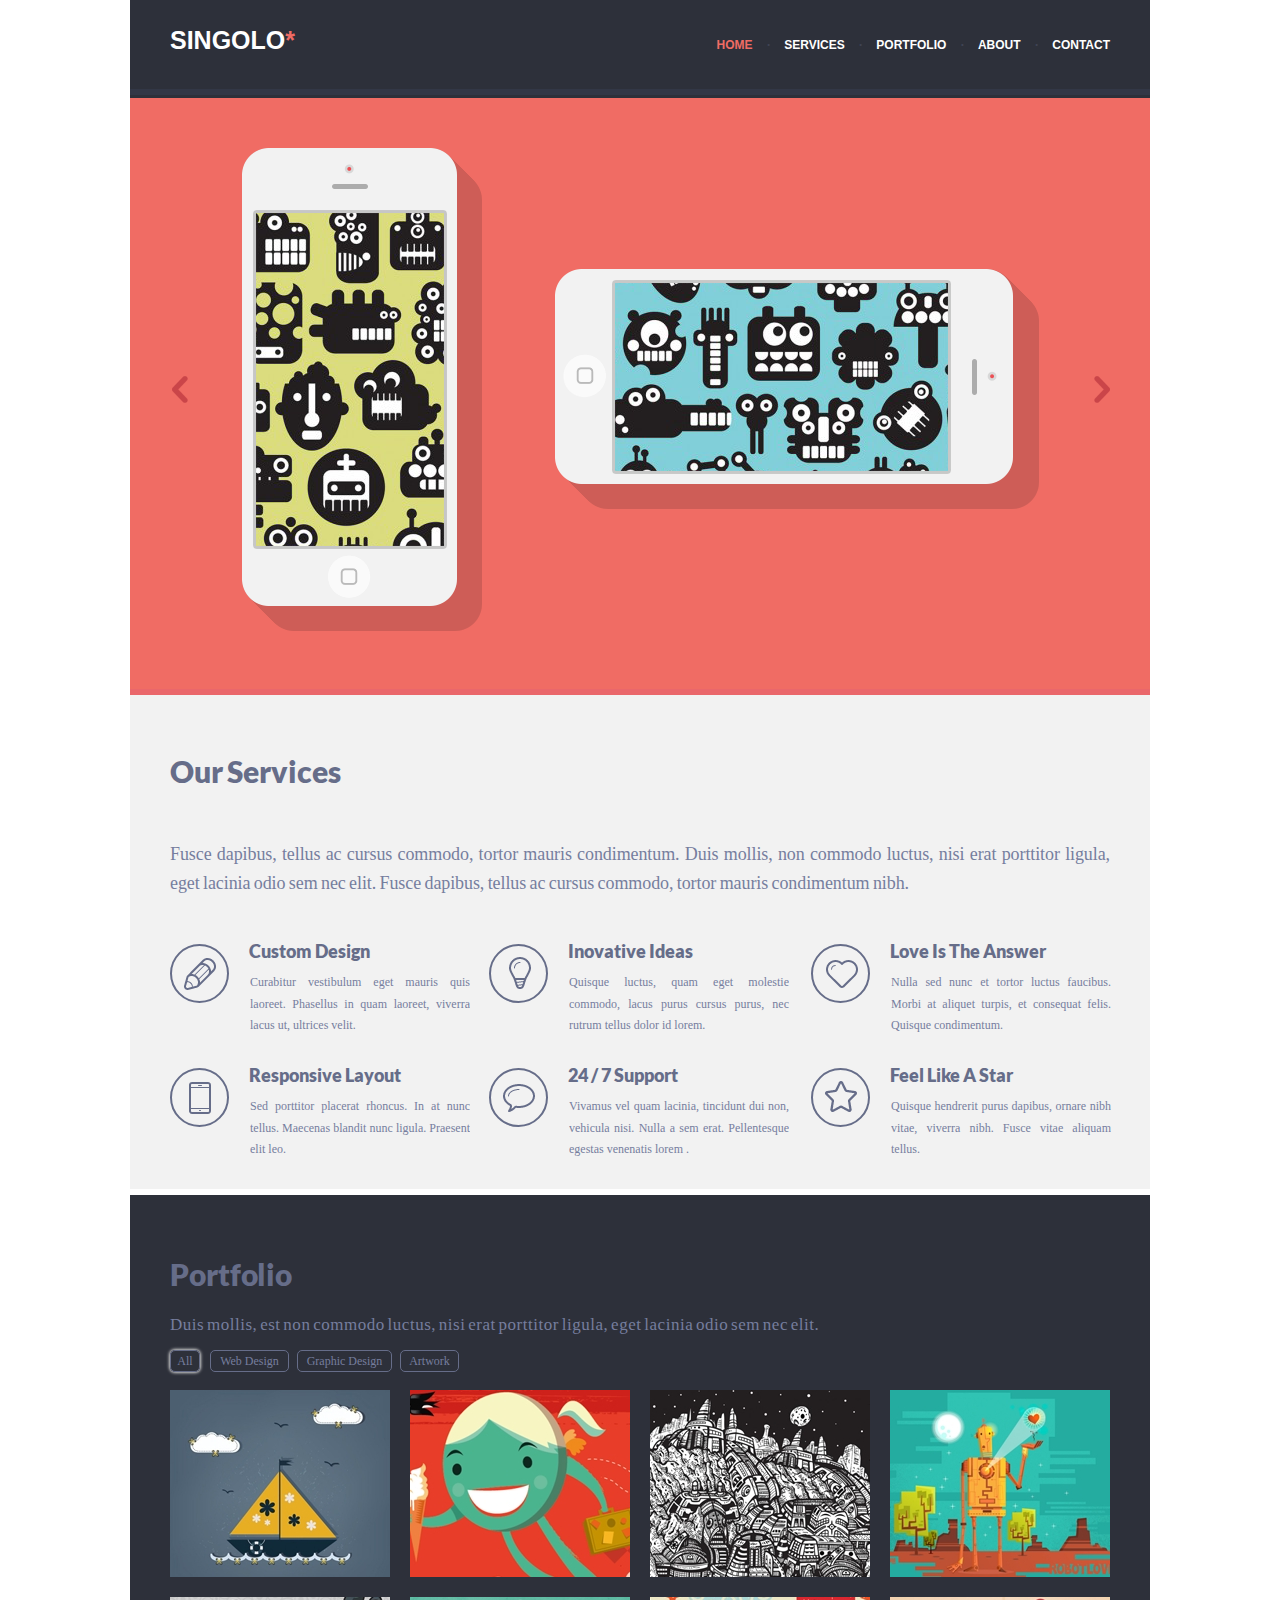
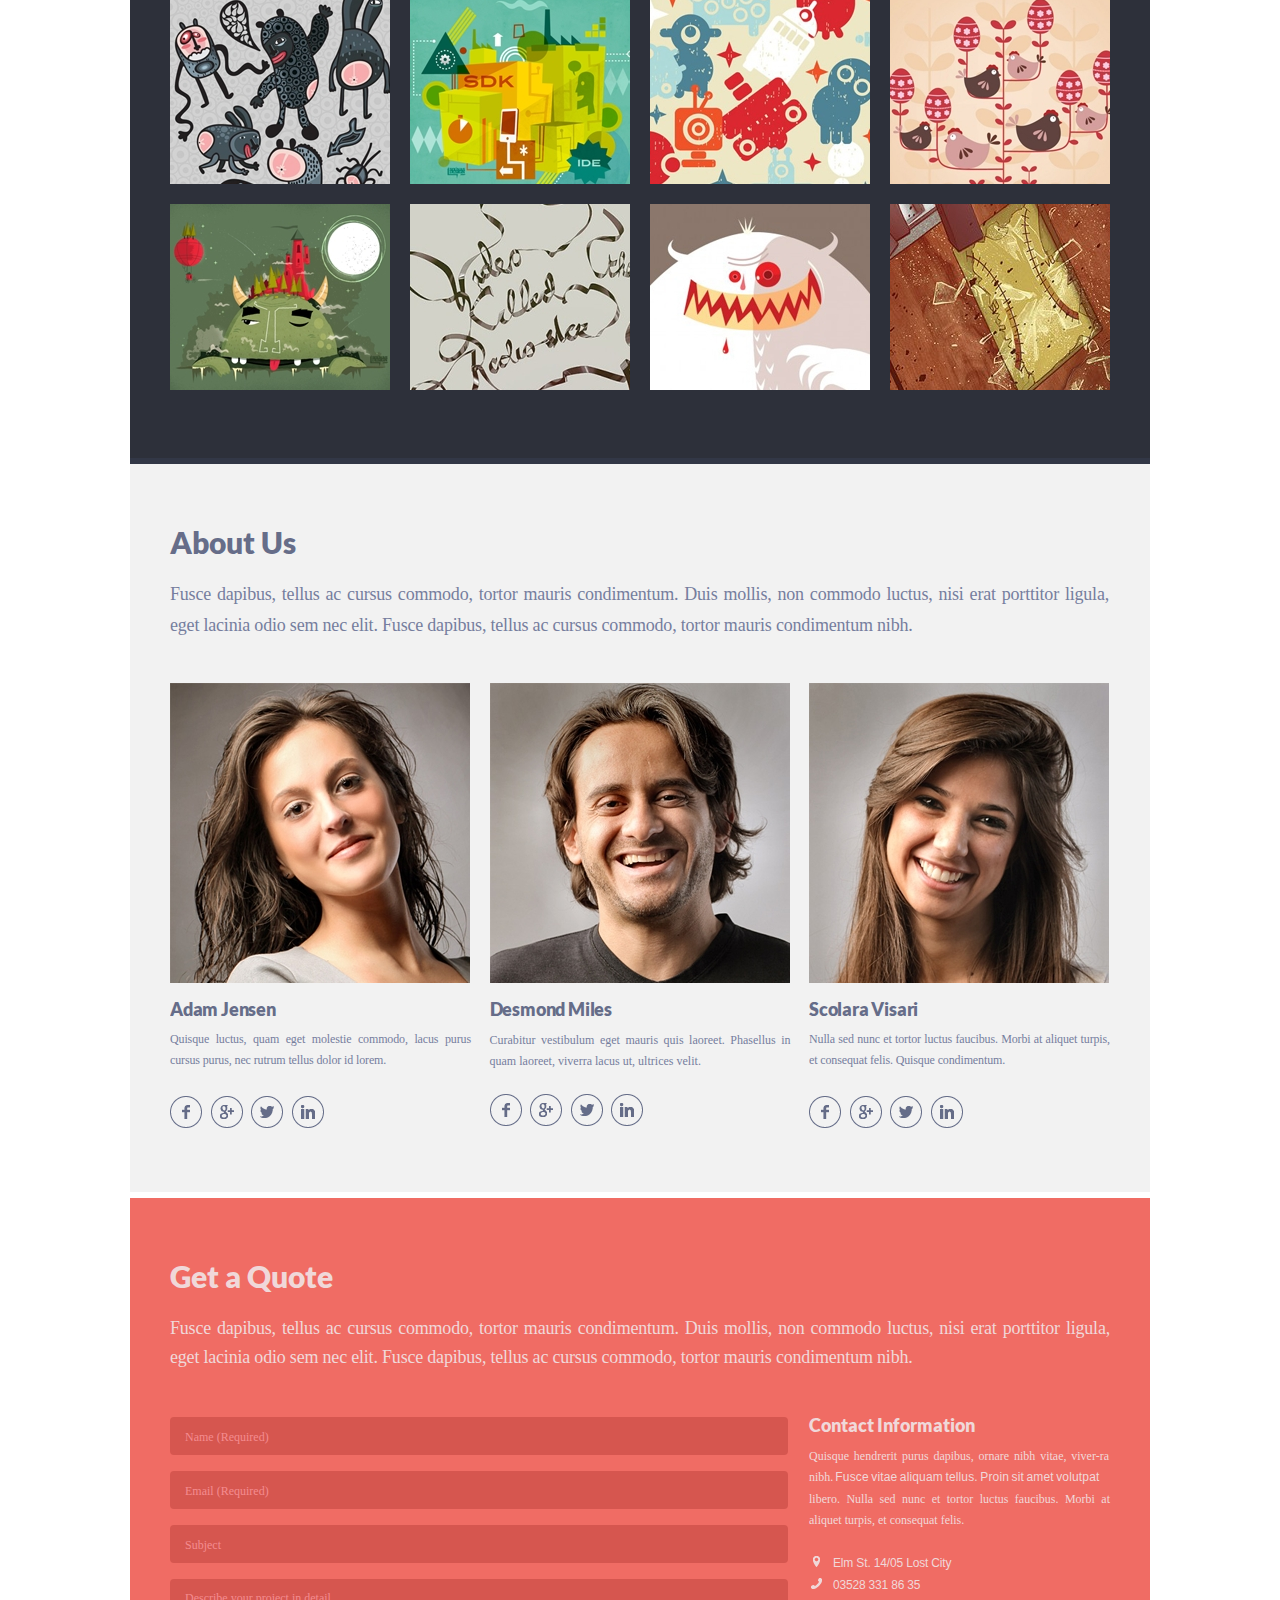
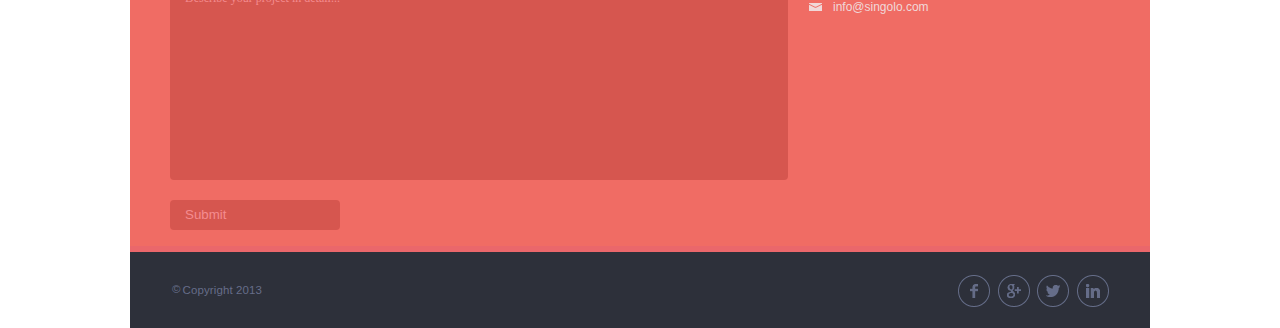
<file: index.html>
<!DOCTYPE html>
<html lang="en">
<head>
    <meta charset="UTF-8">
    <meta name="viewport" content="width=device-width, initial-scale=1.0">
    <link rel="stylesheet" href="style.css">
    <title>Singolo</title>
</head>
<body id = "home">
    <header >
        <div class="header_content">
            <img class="burger" src="assets/Burger-menu-icon.png" id="burger">
            <p class="logo" id="logo">SINGOLO<span style="color: #f06c64;">*</span></p>
            <nav id="navigation">
                <ul id="section-list">
                    <li ><a class="active-li" href="#home">HOME</a></li>
                    <li ><a href="#services" >SERVICES</a></li>
                    <li ><a href="#portfolio" >PORTFOLIO</a></li>
                    <li ><a href="#about" >ABOUT</a></li>
                    <li ><a href="#contact" >CONTACT</a></li>
                </ul>
            </nav>
        </div>
        <div class="header-bottom"></div>
    </header>

<section class="SliderBlock-container">
    <img id="leftChev"src="assets/prev.png" alt="chev">
    <img id="rightChev" src="assets/next.png" alt="chev">
    <div class="slider-container">
        <section style="left: 0%;" id="SliderBlock">
            <img id="ButtonOfVerticalIPhone" src="assets/Phone-Btn.png" alt="Phone-Btn-Horizontal">
            <img id="HorizontalIphone" src="assets/HorizontalIphone.png" alt="Iphone">
            <img id="ButtonOfHorizontalIPhone" src="assets/Phone-Btn.png" alt="Phone-Btn-Vertical">
            <img id="VerticalIphone" src="assets/VerticalIphone.png" alt="Iphone">
        </section>
        <div style="left: 0%;" id="slider-image" class="slider-image">
            <img src="assets/Slider.png" alt="slider">
        </div>
    </div>
</section>


    <section id="services">
      <div class="container">
        <div class="service">
          <h1>Our Services</h1>
          <p>Fusce dapibus, tellus ac cursus commodo, tortor mauris condimentum. Duis mollis, non commodo luctus, nisi erat porttitor ligula, eget lacinia odio sem nec elit. Fusce dapibus, tellus ac cursus commodo, tortor mauris condimentum nibh.</p>
        </div>

        <div class="row"> 

          <div class="service-column">
            <div>
              <div><img src="assets/pen.png" alt="pen"></div>
              <div>
                <h3>Custom Design</h3>
                <p>Curabitur vestibulum eget mauris quis laoreet. Phasellus in quam laoreet, viverra lacus ut, ultrices velit.</p>
              </div>
            </div>
            <div>
              <div><img src="assets/phone.png" alt="phone"></div>
              <div>
                <h3>Responsive Layout</h3>
                <p>Sed porttitor placerat rhoncus. In at nunc tellus. Maecenas blandit nunc ligula. Praesent elit leo.</p>
              </div>
            </div>
          </div>

          <div class="service-column">
            <div>
              <div><img style="position: relative; top:11px; left: 1px;" src="assets/bulb.png" alt="bulb"></div>
              <div>
                <h3>Inovative Ideas</h3>
                <p>Quisque luctus, quam eget molestie commodo, lacus purus cursus purus, nec rutrum tellus dolor id lorem.</p>
              </div>
            </div>
            <div>
              <div><img style="position: relative; top:14px" src="assets/bubble.png" alt="bubble"></div>
              <div>
                <h3>24 / 7 Support</h3>
                <p>Vivamus vel quam lacinia, tincidunt dui non, vehicula nisi. Nulla a sem erat. Pellentesque egestas venenatis lorem .</p>
              </div>
            </div>
          </div>

          <div class="service-column">
            <div>
              <div><img src="assets/heart.png" style="position: relative; top:14px; left: 1px;" alt="heart"></div>
              <div>
                <h3>Love Is The Answer</h3>
                <p>Nulla sed nunc et tortor luctus faucibus. Morbi at aliquet turpis, et consequat felis. Quisque condimentum.</p>
              </div>
            </div>
            <div>
              <div><img src="assets/star.png" style="position: relative; top:11px" alt="star"></div>
            <div>
              <h3>Feel Like A Star</h3>
              <p>Quisque hendrerit purus dapibus, ornare nibh vitae, viverra nibh. Fusce vitae aliquam tellus.</p>
            </div>
          </div>
          </div>

        </div>
  </section>
 <section class="portfolio" id = "portfolio">
    <div class="container">
        <div class="portfolio-descr">
            <div><h2>Portfolio</h2></div>
            <div><p>Duis mollis, est non commodo luctus, nisi erat porttitor ligula, eget lacinia odio sem nec elit.</p></div>
            <div id = "tabs">
                <div class="all act">All</div>
                <div class="web" onclick="change_tabs()">Web Design</div>
                <div class="graphic">Graphic Design</div>
                <div class="art">Artwork</div>
            </div>
        </div>
        <div class="gallery" id = "gallery">
            <div style="order: 1;"><img src="assets/1.jpg" alt="1 image"></div>
            <div style="order: 2;"><img src="assets/2.jpg" alt="2 image"></div>
            <div style="order: 3;"><img src="assets/3.jpg" alt="3 image"></div>
            <div style="order: 4;"><img src="assets/4.jpg" alt="4 image"></div>
            <div style="order: 5;"><img src="assets/5.jpg" alt="5 image"></div>
            <div style="order: 6;"><img src="assets/6.jpg" alt="6 image"></div>
            <div style="order: 7;"><img src="assets/7.jpg" alt="7 image"></div>    
            <div style="order: 8;"><img src="assets/8.jpg" alt="8 image"></div>
            <div style="order:9;"><img src="assets/9.jpg" alt="9 image"></div>
            <div style="order: 10;"><img src="assets/10.jpg" alt="10 image"></div>
            <div style="order: 11;"><img src="assets/11.jpg" alt="11 image"></div>
            <div style="order: 12;"><img src="assets/12.jpg" alt="12 image"></div>
        </div>
    </div>
</section>

 <section class="about-us" id="about">
    <div class="container">
        <div>
            <h2>About Us</h2>
        </div>
        <div><p>Fusce dapibus, tellus ac cursus commodo, tortor mauris condimentum. Duis mollis, non commodo luctus, nisi erat porttitor ligula, eget lacinia odio sem nec elit. Fusce dapibus, tellus ac cursus commodo, tortor mauris condimentum nibh.</p></div>
        <div class = "people">
            <div class="human">
                <div><img src="assets/woman1.jpg" alt="woman1"></div>
                <div>
                    <h3>Adam Jensen </h3>
                    <p>Quisque luctus, quam eget molestie commodo, lacus purus cursus purus, nec rutrum tellus dolor id lorem.</p>
                </div>
                <div class="icons1">
                    <div><img src="assets/Facebook.png"  alt="facebook"></div>
                    <div><img src = "assets/Google.png" alt="google"></div>
                    <div><img src = "assets/Twitter.png" alt="Twitter"></div>
                    <div><img src="assets/LinkedIn.png" alt="LinkedIn"></div>
                </div>
            </div>
            <div class="human">
                <div><img src="assets/man1.jpg" alt="man1"></div>
                <div>
                    <h3>Desmond Miles</h3>
                    <p style="padding-top: 10px;letter-spacing: 0.01px;">Curabitur vestibulum eget mauris quis laoreet. Phasellus in quam laoreet, viverra lacus ut, ultrices velit.</p>
                </div>
                <div class="icons1" style="padding-top: 21px;">
                    <div><img src="assets/Facebook.png"  alt="facebook"></div>
                    <div><img src = "assets/Google.png" alt="google"></div>
                    <div><img src = "assets/Twitter.png" alt="Twitter"></div>
                    <div><img src="assets/LinkedIn.png" alt="LinkedIn"></div>
                </div>
            </div>
            <div class="human">
                <div><img src="assets/woman2.jpg" alt="woman2"></div>
                <div>
                    <h3>Scolara Visari</h3>
                    <p>Nulla sed nunc et tortor luctus faucibus. Morbi at aliquet turpis, et consequat felis. Quisque condimentum.</p>
                </div>
                <div class="icons1">
                    <div><img src="assets/Facebook.png"  alt="facebook"></div>
                    <div><img src = "assets/Google.png" alt="google"></div>
                    <div><img src = "assets/Twitter.png" alt="Twitter"></div>
                    <div><img src="assets/LinkedIn.png" alt="LinkedIn"></div>
                </div>
            </div>
        </div>
    </div>
</section>

<section class="quote" id="contact">
    <div class="container">
        <div class = "quote-head">
            <div><h2>Get a Quote</h2></div>
            <div><p>Fusce dapibus, tellus ac cursus commodo, tortor mauris condimentum. Duis mollis, non commodo luctus, nisi erat porttitor ligula, eget lacinia odio sem nec elit. Fusce dapibus, tellus ac cursus commodo, tortor mauris condimentum nibh.</p></div>
        </div>
        <div class="forms-cont">
            <form  method="POST" id="Form" class="forms">
                <div><input name="username" type="text" id = "name" placeholder="Name (Required)" required></div>
                <div><input name="email" type="email" id = "email" placeholder="Email (Required)" required></div>
                <div><input name="Subject" type="text" id = "subject" placeholder="Subject"></div>
                <div><textarea id = "describe" placeholder="Describe your project in detail..."></textarea></div>
                <div><input type="button" name="submit" id="but_sumb" value="Submit"></button></div>
            </form>
            <div id="hidden_message">
                <p>Письмо отправлено</p>
                <p id = "res"></p>
                <p></p>
                <button id="close-btn">OK</button>
            </div>
            <div class="contact">
                <div><h3>Contact Information</h3></div>
                <div><p>
                    Quisque hendrerit purus dapibus, ornare nibh vitae,
                     viver-ra nibh. <span style="letter-spacing: 0.15px;">Fusce vitae aliquam tellus. 
                     Proin sit amet volutpat </span></p><p>libero. 
                     Nulla sed nunc et tortor luctus faucibus. 
                     Morbi at aliquet turpis, et consequat felis.
                    </p> </div>
                <div>
                    <div  class="addres"><span>Elm St. 14/05 Lost City</span></div>
                    <div class="tel"><span><a href="tel:#">03528 331 86 35</a></span></div>
                    <div class="mail"><span><a href="mailto:#">info@singolo.com</a></span></div>
                </div>
            </div>
        </div>
    </div>
</section>
<footer class="footer">
    <div class="container">
        <div class="footer-elem">
            <div><p><span>©</span>Copyright 2013</p></div>
            <div>
                <div class="first-im"><img src="assets/Facebook.png" alt="facebook"></div>
                <div class="second-im"><img src="assets/Google.png" alt="Google"></div>
                <div class="third-im"><img src="assets/Twitter.png" alt="Twitter"></div>
                <div class="fourth-im"><img src="assets/LinkedIn.png" alt="LinkedIn"></div>
            </div>
        </div>
    </div>
</footer>
<script src="script.js"></script>
</body>
</html>
</file>
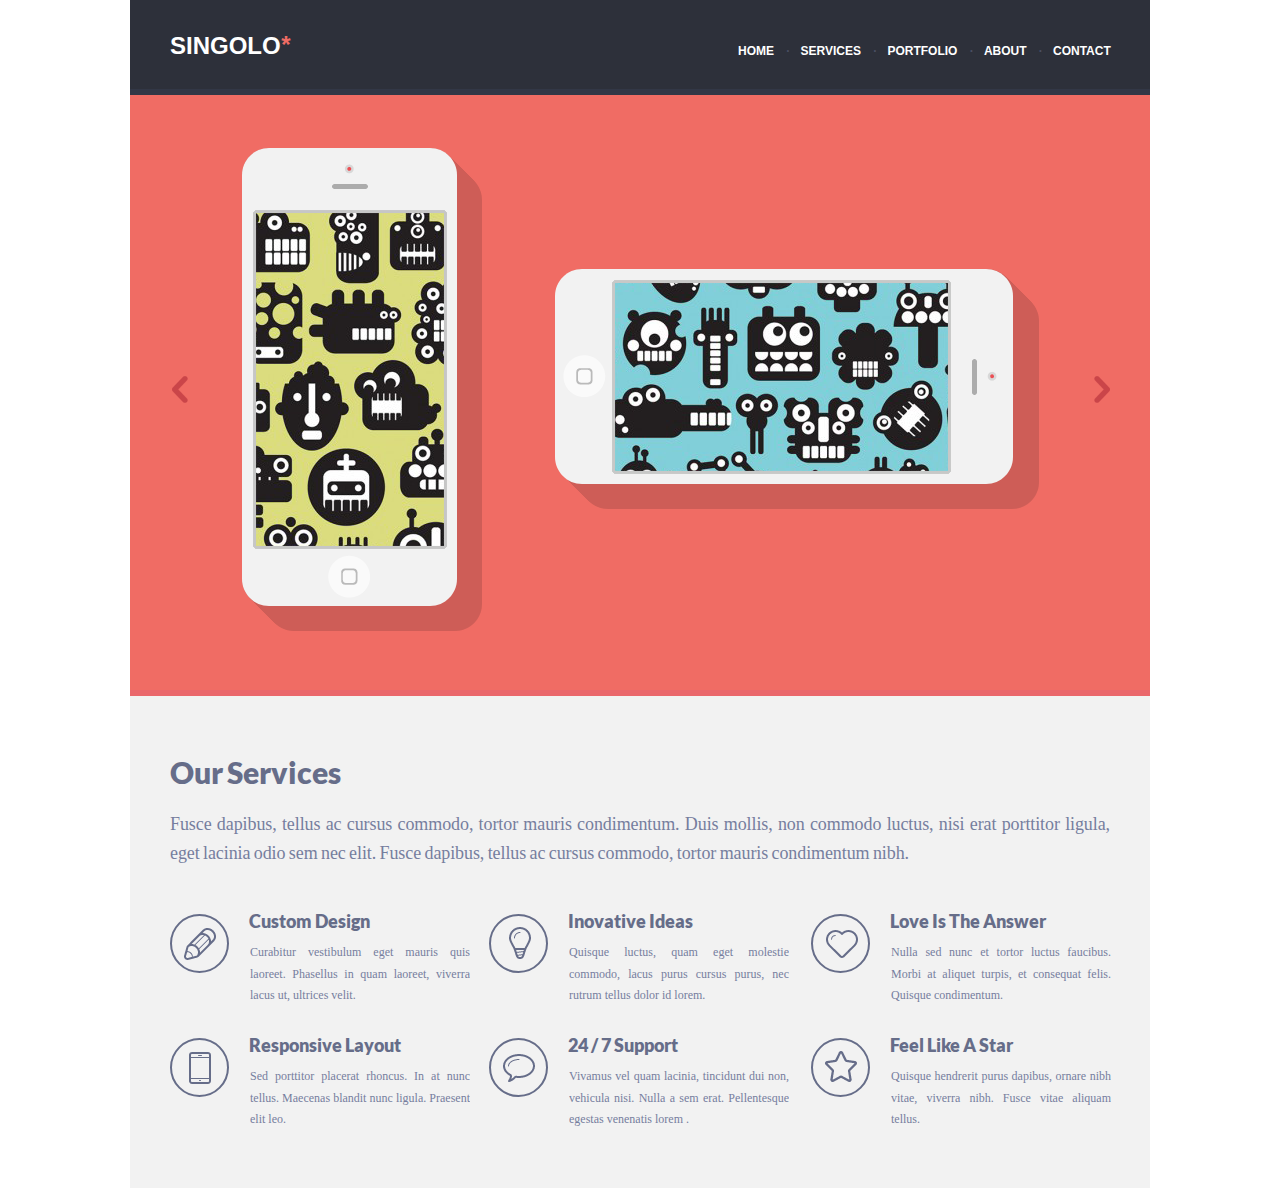
<file: singolo1.html>
<!DOCTYPE html>
<html lang="en">
<head>
    <meta charset="UTF-8">
    <meta name="viewport" content="width=device-width, initial-scale=1.0">
    <link rel="stylesheet" href="singolo1.css">
    <title>Singolo</title>
</head>
<body>
    
    <header>
        <div class="container">
            <div class="head">
                <div>
                    <h1>Singolo</h1>
                </div>
                <div>
                    <nav role="navigation">
                        <li>Home</li>
                        <li class="dot">.</li>
                        <li>Services</li>
                        <li class="dot">.</li>
                        <li>Portfolio</li>
                        <li class="dot">.</li>
                        <li>About</li>
                        <li class="dot">.</li>
                        <li>Contact</li>
                    </nav>
                </div>
            </div>
        </div>
    </header>

    <section>
        <div class="container">
            <div class="slider">
                <div>
                    <div>
                        <img src="assets/vertical.png" alt="Phone1">
                    </div>
                    <div>
                        <img src="assets/horizontal.png" alt="Phone2">
                    </div>
                    
                </div>
                <div>
                    <div>
                        <img src="assets/prev.png" alt="arrow-left">
                    </div>
                </div>
                <div>
                    <div>
                        <img src="assets/next.png" alt="arrow-right">
                    </div>
                </div>
            </div>
        </div>
    </section>
    
    <article>
      <div class="container">
        <div class="service">
          <h1>Our Services</h1>
          <p>Fusce dapibus, tellus ac cursus commodo, tortor mauris condimentum. Duis mollis, non commodo luctus, nisi erat porttitor ligula, eget lacinia odio sem nec elit. Fusce dapibus, tellus ac cursus commodo, tortor mauris condimentum nibh.</p>
        </div>

        <div class="row"> <!--rows-->

          <div class="service-column">
            <div>
              <div><img src="assets/pen.png" alt="pen"></div>
              <div>
                <h3>Custom Design</h3>
                <p>Curabitur vestibulum eget mauris quis laoreet. Phasellus in quam laoreet, viverra lacus ut, ultrices velit.</p>
              </div>
            </div>
            <div>
              <div><img src="assets/phone.png" alt="phone"></div>
              <div>
                <h3>Responsive Layout</h3>
                <p>Sed porttitor placerat rhoncus. In at nunc tellus. Maecenas blandit nunc ligula. Praesent elit leo.</p>
              </div>
            </div>
          </div>

          <div class="service-column">
            <div>
              <div><img style="position: relative; top:11px; left: 1px;" src="assets/bulb.png" alt="bulb"></div>
              <div>
                <h3>Inovative Ideas</h3>
                <p>Quisque luctus, quam eget molestie commodo, lacus purus cursus purus, nec rutrum tellus dolor id lorem.</p>
              </div>
            </div>
            <div>
              <div><img style="position: relative; top:14px" src="assets/bubble.png" alt="bubble"></div>
              <div>
                <h3>24 / 7 Support</h3>
                <p>Vivamus vel quam lacinia, tincidunt dui non, vehicula nisi. Nulla a sem erat. Pellentesque egestas venenatis lorem .</p>
              </div>
            </div>
          </div>

          <div class="service-column">
            <div>
              <div><img src="assets/heart.png" style="position: relative; top:14px; left: 1px;" alt="heart"></div>
              <div>
                <h3>Love Is The Answer</h3>
                <p>Nulla sed nunc et tortor luctus faucibus. Morbi at aliquet turpis, et consequat felis. Quisque condimentum.</p>
              </div>
            </div>
            <div>
              <div><img src="assets/star.png" style="position: relative; top:11px" alt="star"></div>
            <div>
              <h3>Feel Like A Star</h3>
              <p>Quisque hendrerit purus dapibus, ornare nibh vitae, viverra nibh. Fusce vitae aliquam tellus.</p>
            </div>
          </div>
          </div>

        </div>

      </div>
  </article>
</body>
</html>
</file>
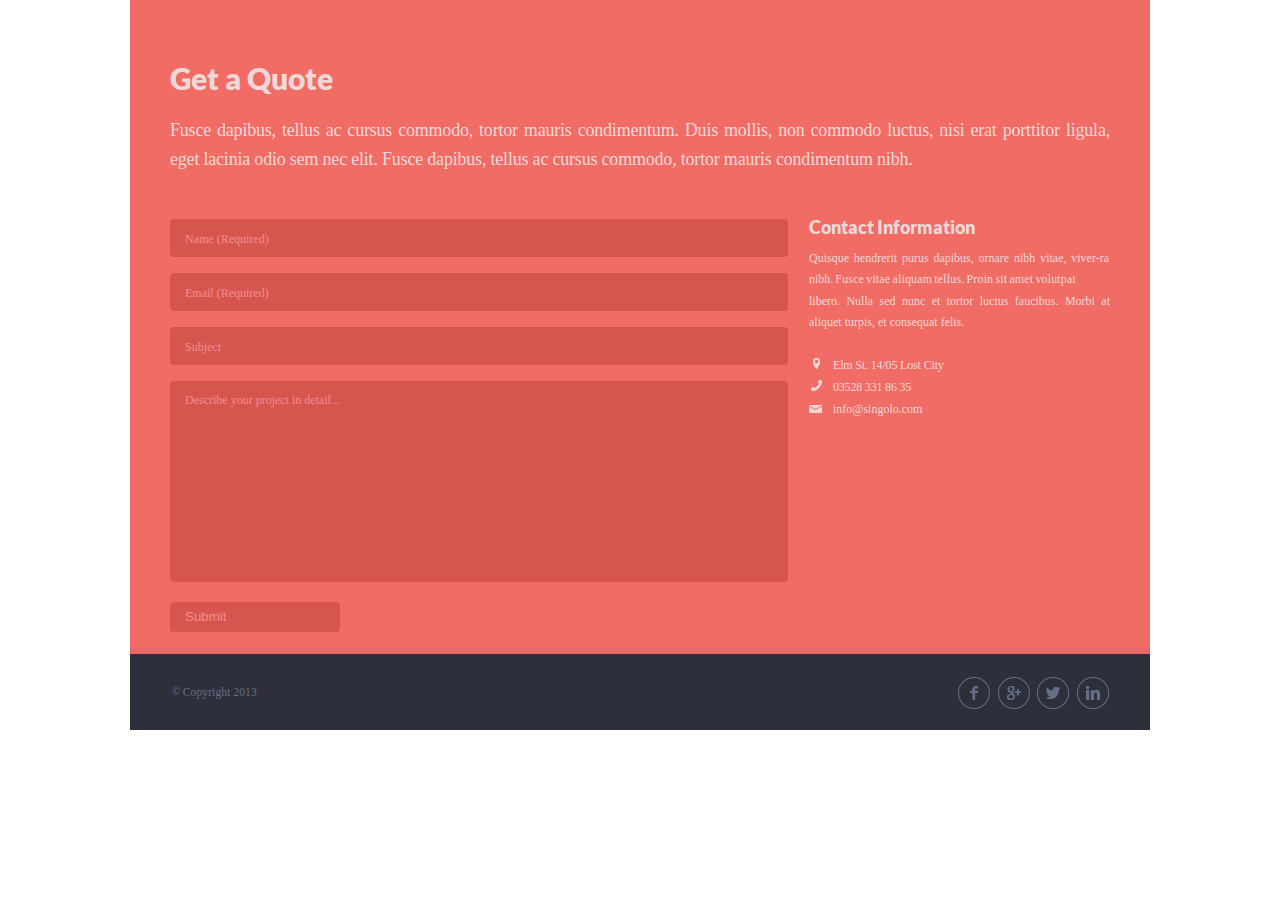
<file: singolo3.html>
<!DOCTYPE html>
<html lang="en">
<head>
    <meta charset="UTF-8">
    <meta name="viewport" content="width=device-width, initial-scale=1.0">
    <link rel="stylesheet" href="singolo3.css">
    <title>Singolo</title>
</head>
<body>
    <section class="quote">
        <div class="container">
            <div class = "quote-head">
                <div><h2>Get a Quote</h2></div>
                <div><p>Fusce dapibus, tellus ac cursus commodo, tortor mauris condimentum. Duis mollis, non commodo luctus, nisi erat porttitor ligula, eget lacinia odio sem nec elit. Fusce dapibus, tellus ac cursus commodo, tortor mauris condimentum nibh.</p></div>
            </div>
            <div class="forms-cont">
                <form method="POST" action="http://fe.it-academy.by/TestForm.php" class="forms">
                    <div><input name="username" type="text" placeholder="Name (Required)" required></div>
                    <div><input name="email" type="email" placeholder="Email (Required)" required></div>
                    <div><input name="Subject" type="text" placeholder="Subject"></div>
                    <div><textarea placeholder="Describe your project in detail..."></textarea></div>
                    <div><input type="submit" name="submit" value="Submit"></input></div>
                </form>
                <div class="contact">
                    <div><h3>Contact Information</h3></div>
                    <div><p>
                        Quisque hendrerit purus dapibus, ornare nibh vitae,
                         viver-ra nibh. <span style="letter-spacing: 0.15px;">Fusce vitae aliquam tellus. 
                         Proin sit amet volutpat </span></p><p>libero. 
                         Nulla sed nunc et tortor luctus faucibus. 
                         Morbi at aliquet turpis, et consequat felis.
                        </p> </div>
                    <div>
                        <div  class="addres"><span>Elm St. 14/05 Lost City</span></div>
                        <div class="tel"><span><a href="tel:#">03528 331 86 35</a></span></div>
                        <div class="mail"><span><a href="mailto:#">info@singolo.com</a></span></div>
                    </div>
                </div>
            </div>
        </div>
    </section>
    <footer class="footer">
        <div class="container">
            <div class="footer-elem">
                <div><p><span>©</span>Copyright 2013</p></div>
                <div>
                    <div class="first-im"><img src="assets/Facebook.png" alt="facebook"></div>
                    <div class="second-im"><img src="assets/Google.png" alt="Google"></div>
                    <div class="third-im"><img src="assets/Twitter.png" alt="Twitter"></div>
                    <div class="fourth-im"><img src="assets/LinkedIn.png" alt="LinkedIn"></div>
                </div>
            </div>
        </div>
    </footer>
</body>
</html>
</file>
<file: style.css>
@font-face{
    src: url('assets/font/Lato-Black.ttf');
    font-family: Lato-Black;
  }
  *{
      margin: 0;
      padding: 0;
      font-family: "Lato", sans-serif;
  }
  
  body{
    overflow-x: hidden;
      margin: 0 auto;
      max-width: 1020px;
  }
  a{
    text-decoration: none;
    color: white;
  }
  
    
  


  .container {
      width: 940px;
      margin: 0 auto;
      padding: 0 40px;
    }

    header {
      width: 1020px;
      position: fixed;
      z-index: 101;
      height: 98px;
      background-color: #2d303a;
      color: white;
  }
  
  .logo {
      font-size: 25px;
      color: #ffffff;
      font-weight: 700;
      text-align: left;
      line-height: 20px;
  }
  
  .logo-for-burger {
      position: absolute;
      z-index: 100;
      left: 73px;
      transition-duration: 0.5s;
      /*transition-delay: 0.2s;*/
      /*transform: translateX(-160px);*/
  }
  
  .nav-for-burger {
      display: block;
  }
  
  .burger {
      position: absolute;
      z-index: 100;
      left: 20px;
      top: 36px;
      display: none;
      transition-duration: 0.5s;
  }
  
  .header-bottom {
      width: 100%;
      height: 6px;
      background-color: #323746;
  }
  
  .header_content {
      width: 940px;
      height: 30%;
      margin: 0 auto;
      padding: 30px 40px;
  }
  
  .header_content p, nav {
      display: inline-block;
  }
  
  .header_content nav {
      float: right;
      font-size: 12px;
  }
  
  .header_content nav ul li {
      display: inline-block;
      margin-left: 23px;
      line-height: 25px;
      font-weight: 700;
      cursor: pointer;
  }
  
  .header_content nav ul li a:hover {
      /*color: rgb(240,108,100);*/
      cursor: pointer;
  }
  
  .header_content ul li:not(:first-child)::before {
      content: ".";
      position: relative;
      bottom: 3px;
      left: -13px;
      font-weight: 400;
      font-size: 19px;
      font-family: Lato, sans-serif;
      color: rgb(63, 67, 83);
  }
  

  .active-li {
    color: rgb(240, 108, 100);
}

.pop-window {
  display: none;
  position: fixed;
  width: 100%;
  height: 100vh;
  top: 0;
  left: 0;
  background-color: #0008;
}
.activeham {
  transform: rotate(90deg);
  transition-duration: 0.5s;
}
  /*************************************************************/
  
  .SliderBlock-container {
    position: relative;
    overflow: hidden;
    width: 100%;
}


.slider-container {
    display: flex;
    flex-direction: row;
    width: 200%;
}

#SliderBlock {
    scroll-margin-top: 90px;
    padding-top: 95px;
    height: 594px;
    background: #f06c64;
    border-bottom: 6px solid #ea676b;
    position: relative;
    width: 50%;
}

.slider-image{
    position: relative;
    top: 95px;
    border-bottom: 6px solid #648BF0;
    padding: 0px;
    height: 594px;
    width: 50%;
}

.slider-image img {
    width: 100%;
    height: 100%;
}

#leftChev {
    position: absolute;
    left: 4.117647058823529%;
    top: 376px;
    z-index: 1;
}

#rightChev {
    position: absolute;
    left: 94.50980392156863%;
    top: 376px;
    z-index: 1;
}

#leftChev:hover,
#rightChev:hover {
    cursor: pointer;
}

#HorizontalIphone {
    margin-left: 379px;
    margin-top: 174px;
    width: 47.45098039215686%;
    height: auto;
}

#VerticalIphone {
    margin-left: 112px;
    margin-top: 229px;
    bottom: 100%;
    width: 23.52941176470588%;
    height: auto;
    position: relative;
    z-index: 0;
}

img[alt="Phone-Btn-Horizontal"] {
    width: 4.117647058823529%;
    position: relative;
    top: 89px;
    left: 198px;
    cursor: pointer;
    z-index: 1;
}

img[alt="Phone-Btn-Vertical"] {
    width: 4.117647058823529%;
    position: relative;
    left: -480px;
    top: -112px;
    cursor: pointer;
}
    /************************************************************/
  
    #services{
      height: 100%;
      background-color: #f2f2f2;
      border-bottom: solid 6px #ffffff;
      padding-bottom: 40px;
  }
  
  .service>h1{
    padding-top: 58px;
    height: 6vh;
    color: #666d89;
    font-family: "Lato-Black";
    font-size: 30px;
    word-spacing: -2px;
    font-weight: 700;
  }
  
  .service>p{
    overflow: hidden;
    text-overflow: ellipsis;
    letter-spacing: -0.09px;
    word-spacing: -1px;
    text-align: justify;
    padding-top: 33px;
    color: #767e9e;
    font-family: "Lato";
    font-size: 18px;
    font-weight: 300;
    line-height: 29px;
  }
  
  .row{
    margin-top: 46px;
    display: flex;
    flex-direction: row;
  }
  
  .service-column{
    margin-right: 19px;
    display: flex;
    flex-direction: column;
  }
  
  .service-column>div{
    display: flex;
    flex-direction: row;
    width: 300px;
  }
  
  .service-column h3{
    margin-top: -4px;
      color: #666d89;
      font-family: "Lato-Black";
      font-size: 18px;
      font-weight: 400;
  }
  
  .service-column p{
    height: 63px;
    overflow: hidden;
      text-overflow: ellipsis;
    left: 1px;
    text-align: justify;
    position: relative;
    top: 10px;
    width: 220px;
    color: #767e9e;
    font-family: Lato;
    font-size: 12px;
    font-weight: 400;
    line-height: 21.6px;
  }
  
  .service-column>div>div:first-child{
    margin-right: 20px;
    border-radius: 50px;
    text-align: center;
    height: 55px;
    width: 55px;
    border: 2px solid #666d89;
  }
  
  .service-column>div:first-child{
    margin-bottom: 43px;
  }
  
  .row>.service-column:first-child>div>div:first-child>img{
    position: relative;
    top:12px;
  }
  
  .row>.service-column:nth-child(3){
    margin-left: 3px;
  }

  .portfolio{
    border-bottom: solid #323746 6px;
    height: 863px;
    background-color: #2d303a;
  }

  .portfolio-descr > div:first-child{
    width: 121px;
    height: 23px;
    padding-top: 61px;
  }  

  .portfolio-descr  h2{
      letter-spacing: -0.1px;
    color: #666d89;
    font-family: "Lato-Black";
    font-size: 30px;
    font-weight: 400;
  }

  .portfolio-descr > div:nth-child(2){
    width: 720px;
    height: 17px;
    padding-top: 36px;
  }

  .portfolio-descr > div:nth-child(2) p {
    color: #767e9e;
    letter-spacing: 0.52px;
    font-family: Lato;
    font-size: 17px;
    font-weight: 300;
    word-spacing: -2px;
  }

  .portfolio-descr > div:last-child{
    width: 289px;
    height: 22px;
    display: flex;
    flex-direction: row;
    padding-top: 18px;
    justify-content: space-between;
  }

  .portfolio-descr > div:last-child div{
    border-radius: 5px;
    color: #767e9e;
    font-family: Lato;
    font-size: 12px;
    font-weight: 400;
    border: 1px solid #666d89;
  }

  .web{
    width: 77px;
    height: 17px;
    text-align: center;
    padding-top: 3px;
    margin-left: 2px;
  }

  .all{
    padding-top: 3px;
    text-align: center;
    width: 28px;
    height: 17px;
  }

  .graphic{
    width: 93px;
    height: 17px;
    text-align: center;
    padding-top: 3px;
    margin-left: 0px;
 }

  .art{
    width: 57px;
    height: 17px;
    text-align: center;
    padding-top: 3px;
  }

  .act{
    color: #f2f2f2;
    box-shadow: 0 0 3px 1px lightgray;
  }

  .active_img {
    border: solid 5px #F06C64;
  }

  .portfolio-descr > div:last-child div:hover{
    color: #dedede;
    border-color: #dedede;
    cursor: pointer;
  }

  .gallery{
    height: 600px;
    overflow: hidden;
    padding-top: 18px;
    display: flex;
    flex-direction: row;
    flex-wrap: wrap;
    justify-content: space-between;
  }

  .gallery > div{
    margin-bottom: 20px;
    justify-content: space-between;
    display: flex;
    flex-direction: row;
  }

  .about-us{
    border-bottom: solid #ffffff 6px;
    width: 1020px;
height: 728px;
background-color: #f2f2f2;
  }

  .about-us > .container > div:first-child{
    padding-top: 60px;
    width: 130px;
    height: 23px;
  }

  .about-us > .container > div:first-child h2{
    color: #666d89;
font-family: "Lato-Black";
font-size: 30px;
font-weight: 400;
  }

  .about-us > .container > div:nth-child(2){
    width: 939px;
    height: 47px;
    padding-top: 32px;
    line-height: 31px;
  }

  .about-us > .container > div:nth-child(2) p{
    text-align: justify;
    color: #767e9e;
    letter-spacing: -0.2px;
    font-family: Lato;
    font-size: 18px;
    font-weight: 300;
  }

  .people{
    justify-content: space-between;
    padding-top: 57px;
    display: flex;
    flex-direction: row;
  }

  .people > div {
    width: 301px;
    display: flex;
    flex-direction: column;
  }

  .human > div:nth-child(2){
    padding-top: 11px;
  }

  .human > div:nth-child(2) h3{
    height: 22px;
    overflow: hidden;
    text-overflow: ellipsis;
    letter-spacing: -0.2px;
    color: #666d89;
    font-family: "Lato-Black";
    font-size: 18px;
    font-weight: 400;
  }

  .human > div:nth-child(2) p{
    text-align: justify;
    padding-top: 9px;
    color: #767e9e;
    font-family: Lato;
    font-size: 12px;
    font-weight: 400;
    line-height: 21px;
    letter-spacing: -0.13px;
  }

  .icons1{
    justify-content: space-between;
    padding-top: 24px;
    display: flex;
    flex-direction: row;
    width: 155px;
  }

  .icons1>div:hover{
    transform: scale(1.2);
    cursor: pointer;
  }


  .quote{
    border-bottom: solid #ea676b  6px;
    height: 648px;
    background-color: #f06c64;
  }

  .quote-head{
      padding-top: 60px;
      display: flex;
      flex-direction: column;
  }

  .quote-head>div:nth-child(2){
    letter-spacing: -0.2px;
    padding-top: 20px;
    text-align: justify;
    line-height: 29px;
  }

  .quote-head>div:first-child h2{
    color: #f0d8d9;
    font-family: "Lato-Black";
    font-size: 30px;
    font-weight: 400;
  }

  .quote-head>div:nth-child(2) p{
    color: #f0d8d9;
    font-family: Lato;
    font-size: 18px;
    font-weight: 300;
  }

  .forms-cont{
      padding-top: 45px;
      display: flex;
      flex-direction: row;
  }

  .forms{
    display: flex;
    flex-direction: column;
  }

 

  .forms>div input{
    padding-left: 15px;
    border-radius: 4px;
    border: none;
    width: 603px;
    height: 38px;
    background-color: #d6564f;
  }

  input[type="text"], input[type="email"]{
    background-color: #d6564f;
    color: #f0d8d9;
    border: none;
  }

  input[type="text"]:focus, input[type="email"]:focus{
    outline: none;
  }

  textarea:focus{
    outline: none;
    color: #f0d8d9;
  }


  ::placeholder{
    padding-top: 5px;
    color: #f48c8f;
    font-family: Lato;
    font-size: 12px;
    font-weight: 400;
  }

  textarea{
    padding-left: 15px;
    border-radius: 4px;
    padding-top: 6.8px;
    border: none;
    resize: none;
    width: 603px;
    height: 194px;
    background-color: #d6564f;
  }

 
  .forms div{
    padding-bottom: 16px;
  }

  .forms>div:last-child>input{
    text-align: left;
    color: #f48c8f;
    border: none;
    width: 170px;
    height: 30px;
    background-color: #d6564f;
  }

  .forms>div:last-child>input:hover{
    cursor: pointer;
    transition: top 1s ease-out 0.4s;
    background-color: #f0d8d9;
  }

  #hidden_message{
    display: none;
    color: white;
    position: absolute;
    width: 30em;
    height: 10em;
    text-align: center;
    border-radius: 30px;
    opacity: 0.9;
    background-color: #d1bfbf;
  }

  .contact{
    display: flex;
    flex-direction: column;
    padding-left: 21px;
    margin-top: -3px;
  }

  .contact>div:first-child h3{
    width: 169px;
    height: 14px;
    color: #f0d8d9;
    font-family: "Lato-Black";
    font-size: 18px;
    font-weight: 400;
  }

  .contact>div:nth-child(2){
    text-align: justify;
    margin-top: 18px;
  }

  .contact>div:nth-child(2) p{
    width: 301px;
    color: #f0d8d9;
    font-family: Lato;
    font-size: 12px;
    font-weight: 400;
  }

  .contact>div:nth-child(2)>p:first-child{
    width: 300px;
    height: 46px;
    word-spacing: -1px;
    text-align: justify;
    line-height: 20.5px;
  }

  .contact>div:nth-child(2)>p:nth-child(2){
    line-height: 21px;
    margin-top: -3px;
  }

  .contact>div:nth-child(3){
    line-height: 23px;
    color: #f0d8d9;
    font-family: Lato;
    font-size: 12px;
    font-weight: 400;
    margin-top: 21px;
    margin-left: 4px;
  }

  .contact>div:nth-child(3) a{
    color: #f0d8d9;
    text-decoration: none;
  }

  .addres:before{
    margin-right: 2px;
    content: url("assets/location.png");
  }

  .contact>div:nth-child(3) span{
    padding-left: 11px;
  }


  .tel{
    letter-spacing: -0.19px;
    margin-left: -2px;
    margin-top: -1px;
  }

  .tel:before{
    content: url("assets/telephone.png");
  }

  .mail{
    margin-top: -1px;
    margin-left: -4px;
  }

  .mail:before{
    content: url("assets/mail.png");
  }

  .addres>span{
    letter-spacing: -0.16px;
  }

  .footer{
    width: 1020px;
    height: 76px;
background-color: #2d303a;
  }

.footer-elem{
  justify-content: space-between;
  display: flex;
  flex-direction: row;
}

.footer-elem>div:first-child{
  font-family: "Lato";
    margin-top: 32px;
    font-size: 11.5px;
    margin-left: 4px;
    letter-spacing: 0.1px;
}

.footer-elem>div:first-child p{
  color: #666d89;
}

.footer-elem>div:first-child span{
  position: relative;
    left: -2px;
    top: -1px;
}

.footer-elem>div:nth-child(2){
  width: 152px;
    justify-content: space-between;
    display: flex;
    flex-direction: row;
    margin-top: 22px;
}

.footer-elem>div:nth-child(2) div:hover{
  transition: ease-in 2s linear;
  transform: scale(1.2);
  cursor: pointer;
}

@media all and (min-width:768px) and (max-width:1019px){

  .container{
    width: 88%;
  }

header{
  width: 100%;
}

  .header_content {
    width: auto;
}

.header_content nav {
    display: block;
}

.pop-window {
    display: none;
}
  #services{
    width: 100%;
  }
  #VerticalIphone {
    position: absolute;
    top: calc(95px + 5.334635416666667vw);
    left: 10.96223958333333vw;
    margin-top: 0;
    margin-left: 0;
    width: 23.54817708333333vw;
}

#HorizontalIphone {
    position: absolute;
    top: calc(95px + 17.37369791666667vw);
    left: 41.59635416666667vw;
    margin-top: 0;
    margin-left: 0;
    width: 23,55859375vw;
}

img[alt="Phone-Btn-Horizontal"] {
    width: 4.098958333333333%;
    position: absolute;
    top: calc(95px + 45.2421875vw);
    left: 19.48307291666667vw;
    cursor: pointer;
    z-index: 1;
}

img[alt="Phone-Btn-Vertical"] {
    width: 4.098958333333333%;
    position: relative;
    top: 25.89453125vw;
    left: 42.41536458333333vw;
    cursor: pointer;
}

#leftChev {
    position: absolute;
    left: 3.830729166666667vw;
    top: calc(95px + 27.58854166666667vw);
    z-index: 1;
}

#rightChev {
    position: absolute;
    left: 94.41927083333333vw;
    top: calc(95px + 27.58854166666667vw);
    z-index: 1;
}

#SliderBlock {
    height: 57.954567vw;
    border-bottom: 4.52px solid #ea676b;
}

.slider-image {
    height: 58.82291666666667vw;
}
  .row{
    flex-direction: column;
  }
  .service-column{
    margin-right: 19px;
    display: flex;
    flex-direction: row;
    justify-content: space-between;
  }

  .portfolio{
    height: auto;
  }

  .gallery{
    height: auto;
  }

  .about-us{
    width: 100%;
  }

  .about-us > .container > div:nth-child(2) {
    width: 100%;
    height: 47px;
    padding-top: 32px;
    line-height: 31px;
}

.people>div{
  width: 100%;
  display: flex;
  flex-direction: column;
  padding-right: 10px;
}
.human>div:first-child>img{
  width: 100%;
    height: auto;
    object-fit: contain;
}

.forms{
  width: 100%;
}

.quote{
  width: 100%;
  border-bottom: solid #ea676b 6px;
  height: auto;
  background-color: #f06c64;
}
.forms>div input{
  width: 98%;
}

textarea{
  width: 98%;
}

.footer{
  width: 100%;
}
}

@media all and (min-width:375px) and (max-width:767px){
  header{
    width:100%
  }
  .container{
    width: 81%;
  }

  .header_content {
    display: grid;
    width: 88%;
    align-items: center;
}

.header_content nav {
    display: block;
    position: absolute;
    z-index: 0;
    left: 0;
    top: 0;
    height: 100vh;
    background: #2D303A;
    box-shadow: 0px -40px 20px rgba(0, 0, 0, 0.4);
    width: 278px;
}

.header_content nav ul {
    position: absolute;
    top: 231px;
    margin-left: 70px;
    width: calc(100% - 70px);
    text-align: left;
}

.header_content nav ul li {
    font-weight: 700;
    font-family: Lato;
    font-style: normal;
    font-size: 24px;
    line-height: 29px;
    margin-bottom: 27px;
    letter-spacing: -0.035em;
    cursor: pointer;
    display: block;
    margin-left: 0;
}

.header_content ul li:not(:first-child)::before {
    content: none;
    position: relative;
    bottom: 3px;
    left: -13px;
    font-weight: 400;
    font-size: 19px;
    font-family: Lato, sans-serif;
    color: rgb(63, 67, 83);
}

.header-bottom{
  display: none;
}

.header_content p, nav {
  text-align: center;
  display: inline-block;
}

.logo {
    padding-top: 2px;
    font-size: 18px;
}

.burger {
    display: block;
}

.header_content nav {
    display: none;
}

  #services{
    width: 100%;
    padding-top: 65px;
  }
  
  .row{
    align-items: center;
    flex-direction: column;
  }
  .service-column{
    padding-bottom: 35px;
  }
  .portfolio-descr > div:nth-child(2) {
    width: 100%;
    height: auto;
  }
  .gallery{
    width: 100%;
    justify-content: space-between;
    
    align-content: space-between;
    padding-top: 25px;
  }

  .gallery  img{
    width: 100%;
    height: auto;
   
  }
  .about-us{
    height: auto;
    width: 100%;
  }
  .about-us > .container > div:nth-child(2) {
    width: 100%;
    height: auto;
  }
  .people{
    height: auto;
    justify-content: space-between;
    padding-top: 45px;
    display: flex;
    flex-direction: column;
  }
  .people >div{
    width: 100%;
    padding-bottom: 23px;
    display: flex;
    flex-direction: column;
  }
  .human img{
    width: 100%;
    height: auto;
    object-fit: contain;
  }

  .quote{
    width: 100%;
    height: auto;
  }

  .forms>div>input{
    width: 100%;
  }
  .forms{
    flex-direction: column;
  }
  textarea{
    width: 100%;
  }
  .forms>div:last-child>input{
    width: 100%;
  }
  .contact{
    margin-bottom: 20px;
    padding-left: 0px;
    margin-top: 5px;
  }
  .forms-cont{
    flex-direction: column;
  }
  .footer{
    width: 100%;
  }
  .footer-elem>div:first-child{
    display: none;
  }
  .footer-elem{
    justify-content: center;
  }

 .SliderBlock-container{
   display: none;
 }
}
</file>
<file: singolo1.css>
@font-face{
  src: url('assets/font/Lato-Black.ttf');
  font-family: Lato-Black;
}
*{
    margin: 0;
    padding: 0;
    font-family: "Lato", sans-serif;
}

body{
  margin: 0 auto;
    width: 1020px;
}

  header{
    background-color: #2d303a;
    color: #ffffff;
    font-weight: 700;
    font-family: "Lato";
    height: 89px;
    text-transform: uppercase;
    border-bottom: solid 6px #323746;
}

.container {
    width: 100%;
    max-width: 940px;
    margin: 0 auto;
    padding: 0 40px;
  }

.head{
    justify-content: space-between;
    align-content: center;
    display: flex;
    flex-direction: row;
    flex-wrap: wrap;
}

.head>div:first-child{
    position: relative;
    margin-top: 32px;
    font-size: 12px;
}


.head>div:first-child::after{
  font-size: 24px;
  color: #f06c64;
  top: -1px;
  right: -10px;
  bottom: 0;
  display: block;
  position: absolute;
  content: "*";
}

.head>div:first-child:hover, .head>div:nth-child(2) nav li:hover{
    cursor: pointer;
    color: #f06c64;
}

.head>div:nth-child(2)  nav{
    width: 385px;
    margin-right: -7px;
    list-style-type: none;
    display: flex;
    flex-direction: row;
    justify-content: space-around;
    margin-top: 39px;
}

.head>div:nth-child(2)  nav li{
    font-size: 12px;
    padding: 5px;
    
}

.dot{
    position: relative;
    bottom: 3px;
    width: 2px;
    height: 2px;
    color: #494e62;;
}

/*************************************************************/

section {
  height: 595px;
  background-color: #f06c64;
  border-bottom: solid 6px #ea676b;
  }
  
  .slider {
    position: relative;
  }
  
  .slider>div:first-child {
    display: flex;
  }
  
  .slider>div:first-child>div:first-child {
    padding: 53px 0 0 72px;
  }
  
  .slider>div:first-child>div:nth-child(2) {
    padding: 174px 0 0 73px;
  }
  
  .slider>div:nth-child(2) {
    position: absolute;
    top: 52%;
    left: 2px;
    cursor: pointer;
  }
  
  .slider>div:nth-child(3) {
    position: absolute;
    top: 52%;
    right: 0;
    cursor: pointer;
  }


  .slider>div:nth-child(2):hover, .slider>div:nth-child(3):hover{
    cursor: pointer;
    opacity: 0.5;
  }
  /************************************************************/

  article{
    height: 492px;
    background-color: #f2f2f2;
    border-bottom: solid 6px #ffffff;
}

.service>h1{
  padding-top: 58px;
    width: 232px;
    height: 23px;
    color: #666d89;
    font-family: "Lato-Black";
    font-size: 30px;
    word-spacing: -2px;
    font-weight: 700;
}

.service>p{
  height: 58px;
  overflow: hidden;
    text-overflow: ellipsis;
  letter-spacing: -0.09px;
  word-spacing: -1px;
  text-align: justify;
  padding-top: 33px;
  color: #767e9e;
  font-family: "Lato";
  font-size: 18px;
  font-weight: 300;
  line-height: 29px;
}

.row{
  margin-top: 46px;
  display: flex;
  flex-direction: row;
}

.service-column{
  margin-right: 19px;
  display: flex;
  flex-direction: column;
}

.service-column>div{
  display: flex;
  flex-direction: row;
  width: 300px;
}

.service-column h3{
  margin-top: -4px;
    color: #666d89;
    font-family: "Lato-Black";
    font-size: 18px;
    font-weight: 400;
}

.service-column p{
  height: 63px;
  overflow: hidden;
    text-overflow: ellipsis;
  left: 1px;
  text-align: justify;
  position: relative;
  top: 10px;
  width: 220px;
  color: #767e9e;
  font-family: Lato;
  font-size: 12px;
  font-weight: 400;
  line-height: 21.6px;
}

.service-column>div>div:first-child{
  margin-right: 20px;
  border-radius: 50px;
  text-align: center;
  height: 55px;
  width: 55px;
  border: 2px solid #666d89;
}

.service-column>div:first-child{
  margin-bottom: 43px;
}

.row>.service-column:first-child>div>div:first-child>img{
  position: relative;
  top:12px;
}

.row>.service-column:nth-child(3){
  margin-left: 3px;
}
</file>
<file: singolo3.css>
@font-face{
    src: url('assets/font/Lato-Black.ttf');
    font-family: Lato-Black;
}

*{margin: 0;
padding: 0;
}

body{
  margin: 0 auto;
    width: 1020px;
}

.container {
    width: 100%;
    max-width: 940px;
    margin: 0 auto;
    padding: 0 40px;
  }

  .quote{
    border-bottom: solid #ea676b  6px;
    height: 648px;
    background-color: #f06c64;
  }

  .quote-head{
      padding-top: 60px;
      display: flex;
      flex-direction: column;
  }

  .quote-head>div:nth-child(2){
    letter-spacing: -0.2px;
    padding-top: 20px;
    text-align: justify;
    line-height: 29px;
  }

  .quote-head>div:first-child h2{
    color: #f0d8d9;
    font-family: "Lato-Black";
    font-size: 30px;
    font-weight: 400;
  }

  .quote-head>div:nth-child(2) p{
    color: #f0d8d9;
    font-family: Lato;
    font-size: 18px;
    font-weight: 300;
  }

  .forms-cont{
      padding-top: 45px;
      display: flex;
      flex-direction: row;
  }

  .forms{
    display: flex;
    flex-direction: column;
  }

 

  .forms>div input{
    padding-left: 15px;
    border-radius: 4px;
    border: none;
    width: 603px;
    height: 38px;
    background-color: #d6564f;
  }

  input[type="text"], input[type="email"]{
    background-color: #d6564f;
    color: #f0d8d9;
    border: none;
  }

  input[type="text"]:focus, input[type="email"]:focus{
    outline: none;
  }

  textarea:focus{
    outline: none;
    color: #f0d8d9;
  }


  ::placeholder{
    padding-top: 5px;
    color: #f48c8f;
    font-family: Lato;
    font-size: 12px;
    font-weight: 400;
  }

  textarea{
    padding-left: 15px;
    border-radius: 4px;
    padding-top: 6.8px;
    border: none;
    resize: none;
    width: 603px;
    height: 194px;
    background-color: #d6564f;
  }



  .forms div{
    padding-bottom: 16px;
  }

  .forms>div:last-child>input{
    text-align: left;
    color: #f48c8f;
    border: none;
    width: 170px;
    height: 30px;
    background-color: #d6564f;
  }

  .forms>div:last-child>input:hover{
    cursor: pointer;
    transition: top 1s ease-out 0.4s;
    background-color: #f0d8d9;
  }

  .contact{
    display: flex;
    flex-direction: column;
    padding-left: 21px;
    margin-top: -3px;
  }

  .contact>div:first-child h3{
    width: 169px;
    height: 14px;
    color: #f0d8d9;
    font-family: "Lato-Black";
    font-size: 18px;
    font-weight: 400;
  }

  .contact>div:nth-child(2){
    text-align: justify;
    margin-top: 18px;
  }

  .contact>div:nth-child(2) p{
    width: 301px;
    color: #f0d8d9;
    font-family: Lato;
    font-size: 12px;
    font-weight: 400;
  }

  .contact>div:nth-child(2)>p:first-child{
    width: 300px;
    height: 46px;
    word-spacing: -1px;
    text-align: justify;
    line-height: 20.5px;
  }

  .contact>div:nth-child(2)>p:nth-child(2){
    line-height: 21px;
    margin-top: -3px;
  }

  .contact>div:nth-child(3){
    line-height: 23px;
    color: #f0d8d9;
    font-family: Lato;
    font-size: 12px;
    font-weight: 400;
    margin-top: 21px;
    margin-left: 4px;
  }

  .contact>div:nth-child(3) a{
    color: #f0d8d9;
    text-decoration: none;
  }

  .addres:before{
    margin-right: 2px;
    content: url("assets/location.png");
  }

  .contact>div:nth-child(3) span{
    padding-left: 11px;
  }


  .tel{
    letter-spacing: -0.19px;
    margin-left: -2px;
    margin-top: -1px;
  }

  .tel:before{
    content: url("assets/telephone.png");
  }

  .mail{
    margin-top: -1px;
    margin-left: -4px;
  }

  .mail:before{
    content: url("assets/mail.png");
  }

  .addres>span{
    letter-spacing: -0.16px;
  }

  .footer{
    width: 1020px;
    height: 76px;
background-color: #2d303a;
  }

.footer-elem{
  justify-content: space-between;
  display: flex;
  flex-direction: row;
}

.footer-elem>div:first-child{
  font-family: "Lato";
    margin-top: 32px;
    font-size: 11.5px;
    margin-left: 4px;
    letter-spacing: 0.1px;
}

.footer-elem>div:first-child p{
  color: #666d89;
}

.footer-elem>div:first-child span{
  position: relative;
    left: -2px;
    top: -1px;
}

.footer-elem>div:nth-child(2){
  width: 152px;
    justify-content: space-between;
    display: flex;
    flex-direction: row;
    margin-top: 22px;
}

.footer-elem>div:nth-child(2) div:hover{
  transition: ease-in 2s linear;
  transform: scale(1.2);
  cursor: pointer;
}
</file>
